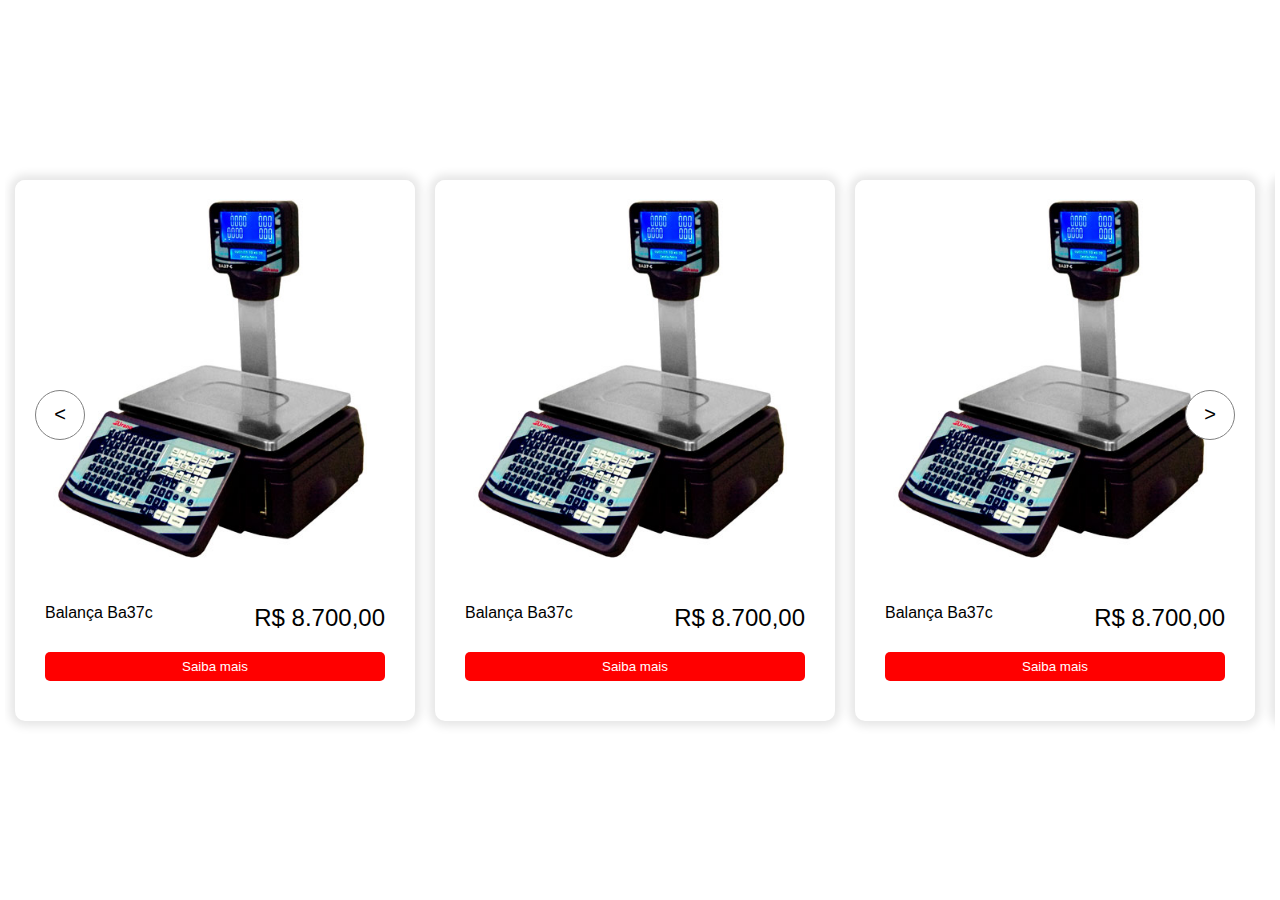
<file: Estudos/CardSlide/index.html>
<!DOCTYPE html>
<html lang="pt-br">
<head>
    <meta charset="UTF-8">
    <meta name="viewport" content="width=device-width, initial-scale=1.0">
    <title>Card Slider</title>
    <link rel="stylesheet" href="style.css">
</head>
<body>
    
    <main>
        <div class="slider">

            <div class="product">
                <div class="image">
                    <img src="./img/balançaBa37c_site.jpg" alt="">
                </div>

                <div class="information">

                    <div class="title">Balança Ba37c</div>

                    <div class="price">R$ 8.700,00</div>

                    <button>Saiba mais</button>

                </div>
            </div>

            <div class="product">
                <div class="image">
                    <img src="./img/balançaBa37c_site.jpg" alt="">
                </div>

                <div class="information">

                    <div class="title">Balança Ba37c</div>

                    <div class="price">R$ 8.700,00</div>

                    <button>Saiba mais</button>

                </div>
            </div>

            <div class="product">
                <div class="image">
                    <img src="./img/balançaBa37c_site.jpg" alt="">
                </div>

                <div class="information">

                    <div class="title">Balança Ba37c</div>

                    <div class="price">R$ 8.700,00</div>

                    <button>Saiba mais</button>

                </div>
            </div>

            <div class="product">
                <div class="image">
                    <img src="./img/balançaBa37c_site.jpg" alt="">
                </div>

                <div class="information">

                    <div class="title">Balança Ba37c</div>

                    <div class="price">R$ 8.700,00</div>

                    <button>Saiba mais</button>

                </div>
            </div>


            <div class="arrow">

                <button class="left" onclick="left()"><</button>

                <button class="right" onclick="right()">></button>

            </div>

        </div>
    </main>

    <script src="script.js"></script>

</body>
</html>
</file>
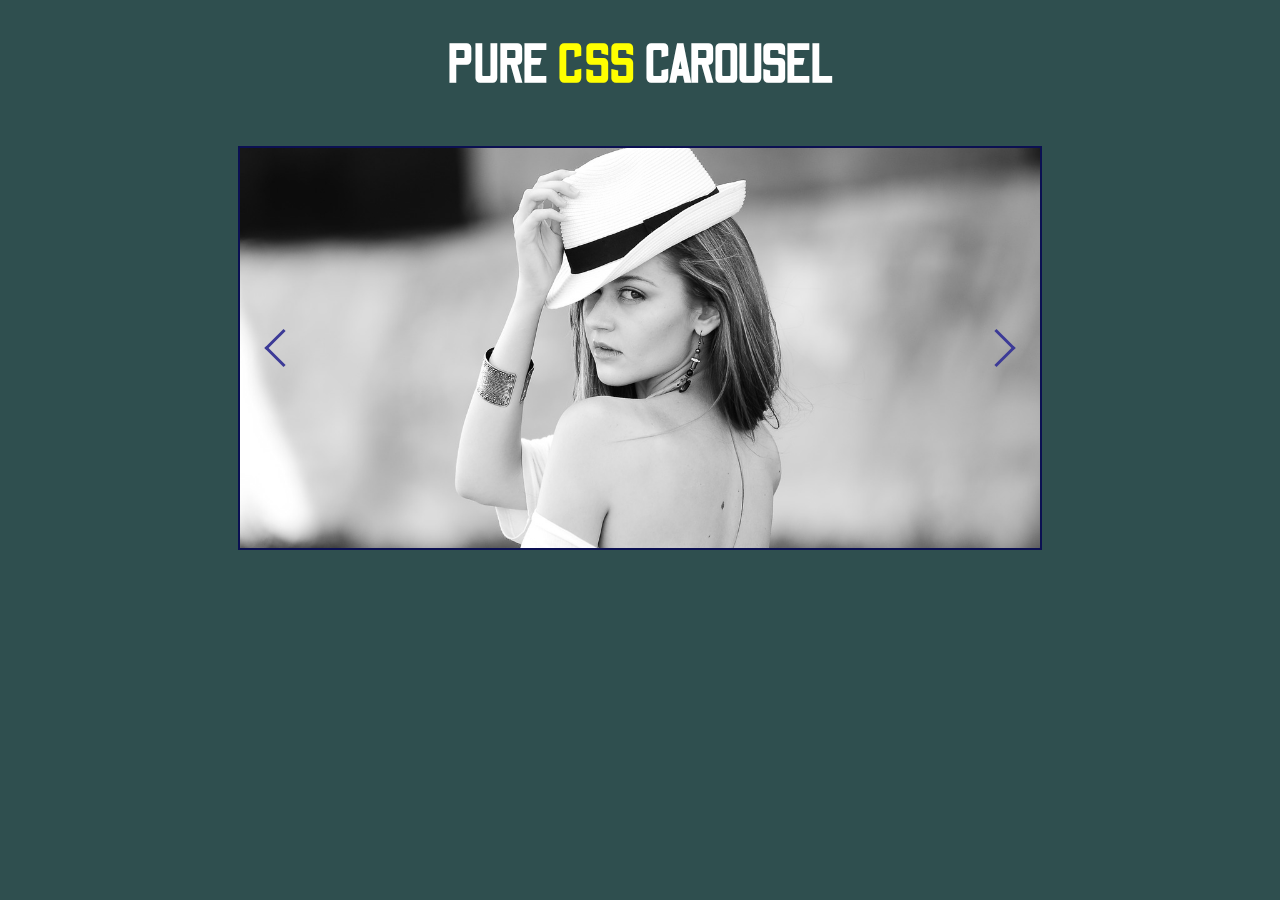
<file: Estudos/Carrosel/Pure-Css-Carousel-main/index.html>
<!DOCTYPE html>
<html lang="en">
<head>
  <meta charset="UTF-8">
  <meta http-equiv="X-UA-Compatible" content="IE=edge">
  <meta name="viewport" content="width=device-width, initial-scale=1.0">
  <title>Document</title>
  <link href="https://fonts.googleapis.com/css2?family=Odibee+Sans&display=swap" rel="stylesheet">
  <link rel="stylesheet" href="style.css">
</head>
<body>

  <h1>Pure <span id="css">Css</span> Carousel</h1>

  <div class="carousel-wrapper">

    <span id="item-1"></span>
    <span id="item-2"></span>
    <span id="item-3"></span>

    <div class="carousel-item item-1">
      <a href="#item-3" class="arrow-prev arrow"></a>
      <a href="#item-2" class="arrow-next arrow"></a>
    </div>

    <div class="carousel-item item-2">
      <a href="#item-1" class="arrow-prev arrow"></a>
      <a href="#item-3" class="arrow-next arrow"></a>
    </div>

    <div class="carousel-item item-3">
      <a href="#item-2" class="arrow-prev arrow"></a>
      <a href="#item-1" class="arrow-next arrow"></a>
    </div>

  </div>

</body>
</html>
</file>
<file: Estudos/CardSlide/style.css>
*{
    margin: 0;
    padding: 0;
}

body{
    display: flex;
    justify-content: center;
    height: 100vh;
    align-items: center;
}

.slider{
    width: 1250px;
    overflow: hidden;
    display: flex;
    padding: 30px 10px;
    position: relative;
}

.slider .product{
    width: 400px;
    box-shadow: 0 0 10px 5px rgba(0,0,0,0.1) ;
    border-radius: 10px;
    margin-right: 20px;
    transition: 0.5s;
}

.slider .product img{
    width: 400px;
    height: 400px;
    object-fit: cover;
    border-radius: 10px 10px 0 0;
}

.slider .product .information{
    padding: 20px 30px;
    display: flex;
    flex-wrap: wrap;
    font-family: sans-serif;
    justify-content: space-between;
}

.slider .product .information button{
    margin: 20px 0;
    width: 100%;
    background: red;
    border: none;
    outline: none;
    color: white;
    padding: 7px 10px;
    cursor: pointer;
    border-radius: 5px;
}

.slider .product .information .price{
    font-size: 24px;
}

.slider .arrow{
    width: 1240px;
    position: absolute;
    justify-content: space-between;
    display: flex;
    top: 40%;
}

.slider .arrow button{
    font-size: 20px;
    width: 50px;
    height: 50px;
    border-radius: 50%;
    border: 1px solid gray;
    background-color: white;
    margin: 0 20px;
    cursor: pointer;
}
</file>
<file: Estudos/Carrosel/Pure-Css-Carousel-main/style.css>
body{
  background: #2f4f4f;
}
h1{
  font-size: 54px;
  text-transform: uppercase;
  text-align: center;
  color: #fff;
  font-family: 'Odibee Sans', cursive;
  margin-bottom: 0;
}

#css {
  color: yellow;
  font-family: 'Odibee Sans', cursive;
}

.carousel-wrapper {
  height: 400px;
  position: relative;
  width: 800px;
  display: block;
  margin: 50px auto ;
  border: 2px solid rgb(11, 16, 82);
}

.carousel-item {
  position: absolute;
  top: 0;
  bottom: 0;
  left: 0;
  right: 0;
  padding: 25px 50px;
  opacity: 0;
  transition: all 0.5s ease-in-out;
}
.arrow{
  border: solid rgb(60, 58, 151);
  border-width: 0 3px 3px 0;
  display: inline-block;
  padding: 12px;
}
.arrow-prev {
  left: 30px;
  position: absolute;
  top: 50%;
  transform: translateY(-50%) rotate(135deg);

}
.arrow-next {
  right: 30px;
  position: absolute;
  top: 50%;
  transform: translateY(-50%) rotate(-45deg);
}

[id^= "item"] {
  display: none;
}
.item-1 {
  z-index: 2;
  opacity: 1;
  background: url('img1.jpg');
  background-size: cover;
}
.item-2 {
  background: url('img2.jpg');
  background-size: cover;
}
.item-3 {
  background: url('img3.jpg');
  background-size: cover;
}

*:target ~ .item-1{
  opacity: 0;
}
#item-1:target ~ .item-1 {
  opacity: 1;

}
#item-2:target ~ .item-2, #item-3:target ~ .item-3 {
  z-index: 3;
  opacity: 1;
}
</file>
